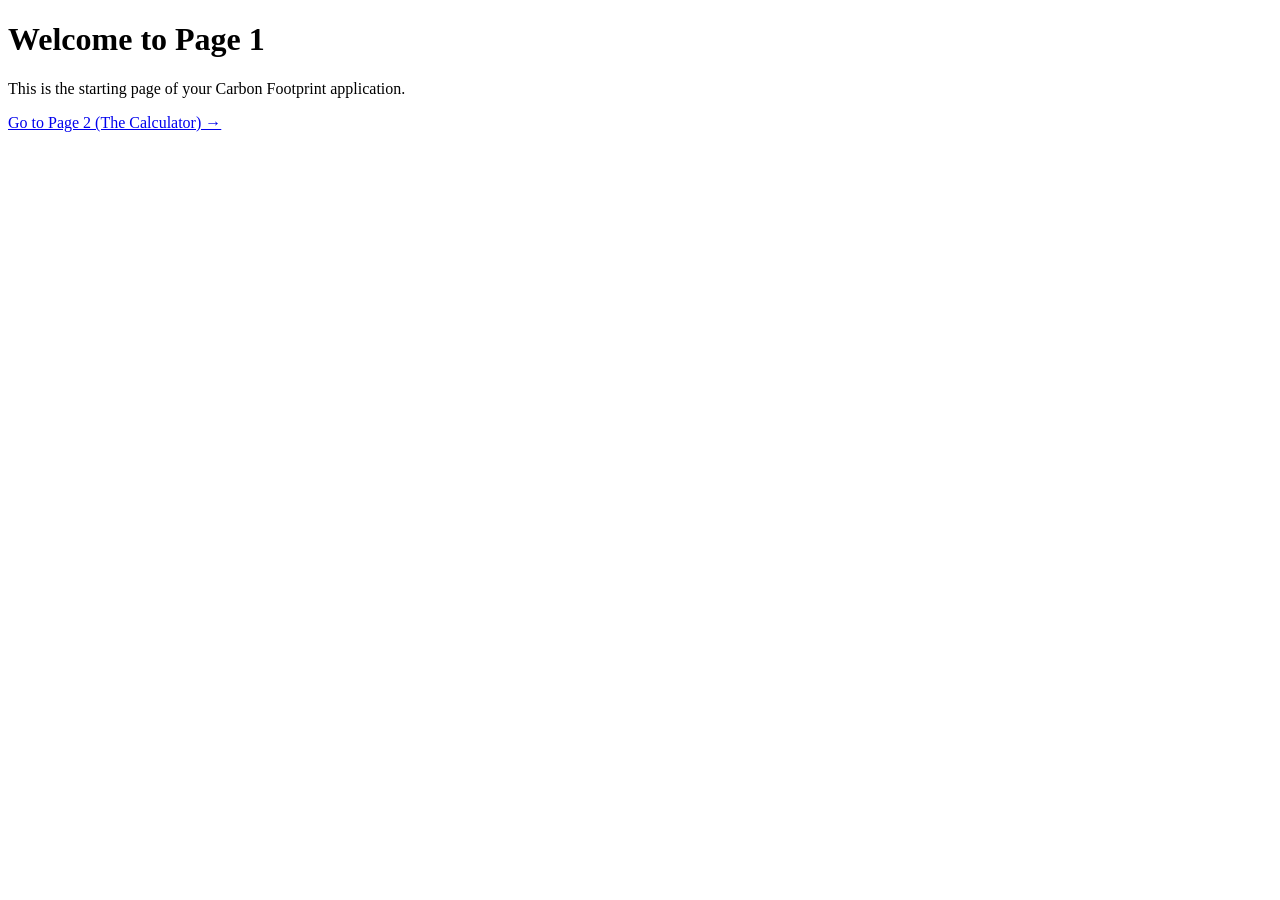
<file: index.html>
<!DOCTYPE html>
<html lang="en">
<head>
    <meta charset="UTF-8">
    <meta name="viewport" content="width=device-width, initial-scale=1.0">
    <title>Page 1: Home</title>
</head>
<body>
    <h1>Welcome to Page 1</h1>
    <p>This is the starting page of your Carbon Footprint application.</p>
    
    <p>
        <a href="page2.html">Go to Page 2 (The Calculator) &rarr;</a>
    </p>
</body>
</html>
</file>
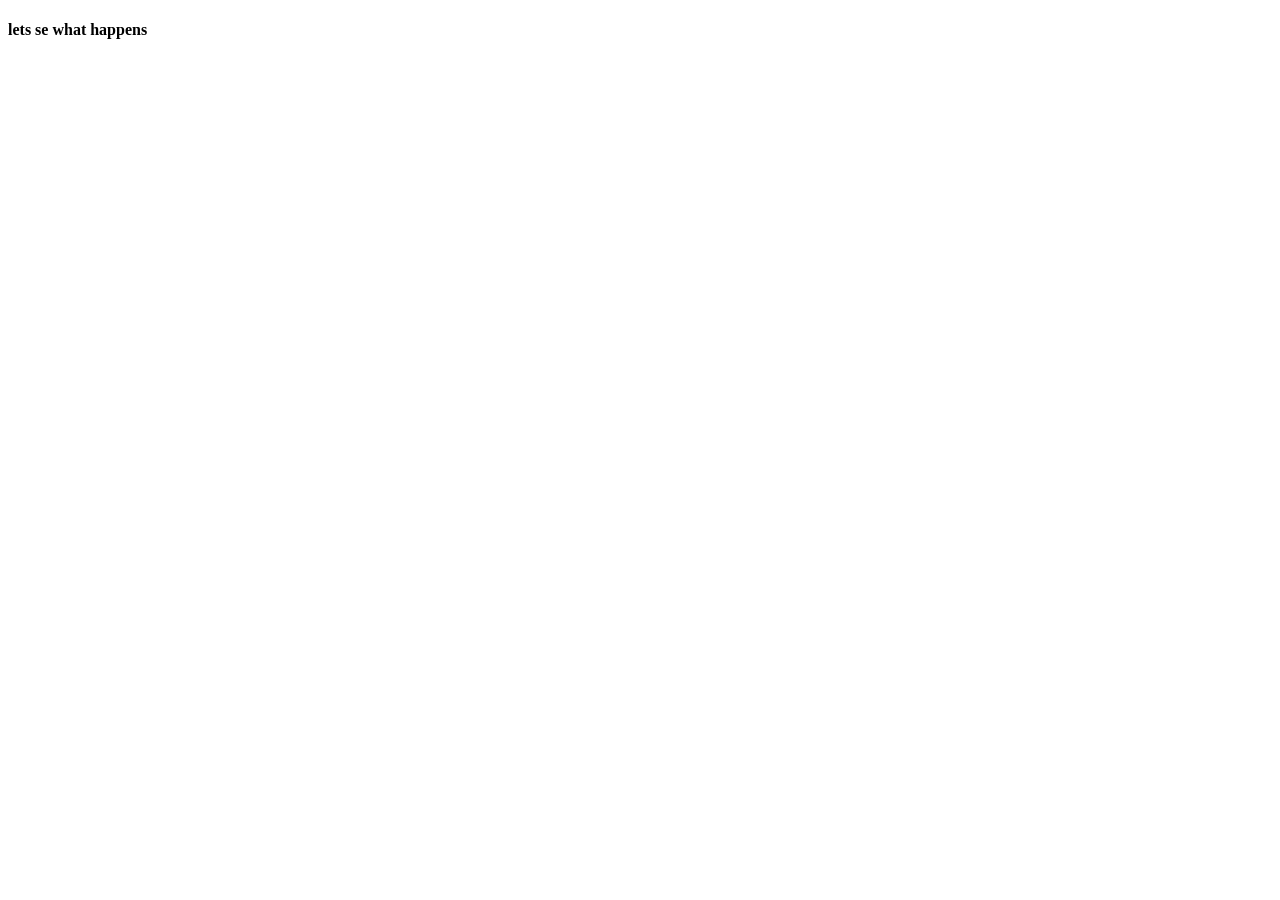
<file: new.html>
<!DOCTYPE html>
<html lang="en">
<head>
    <meta charset="UTF-8">
    <meta name="viewport" content="width=device-width, initial-scale=1.0">
    <title>Document</title>
</head>
<body>
    <h4>lets se what happens</h4>
</body>
</html>
</file>
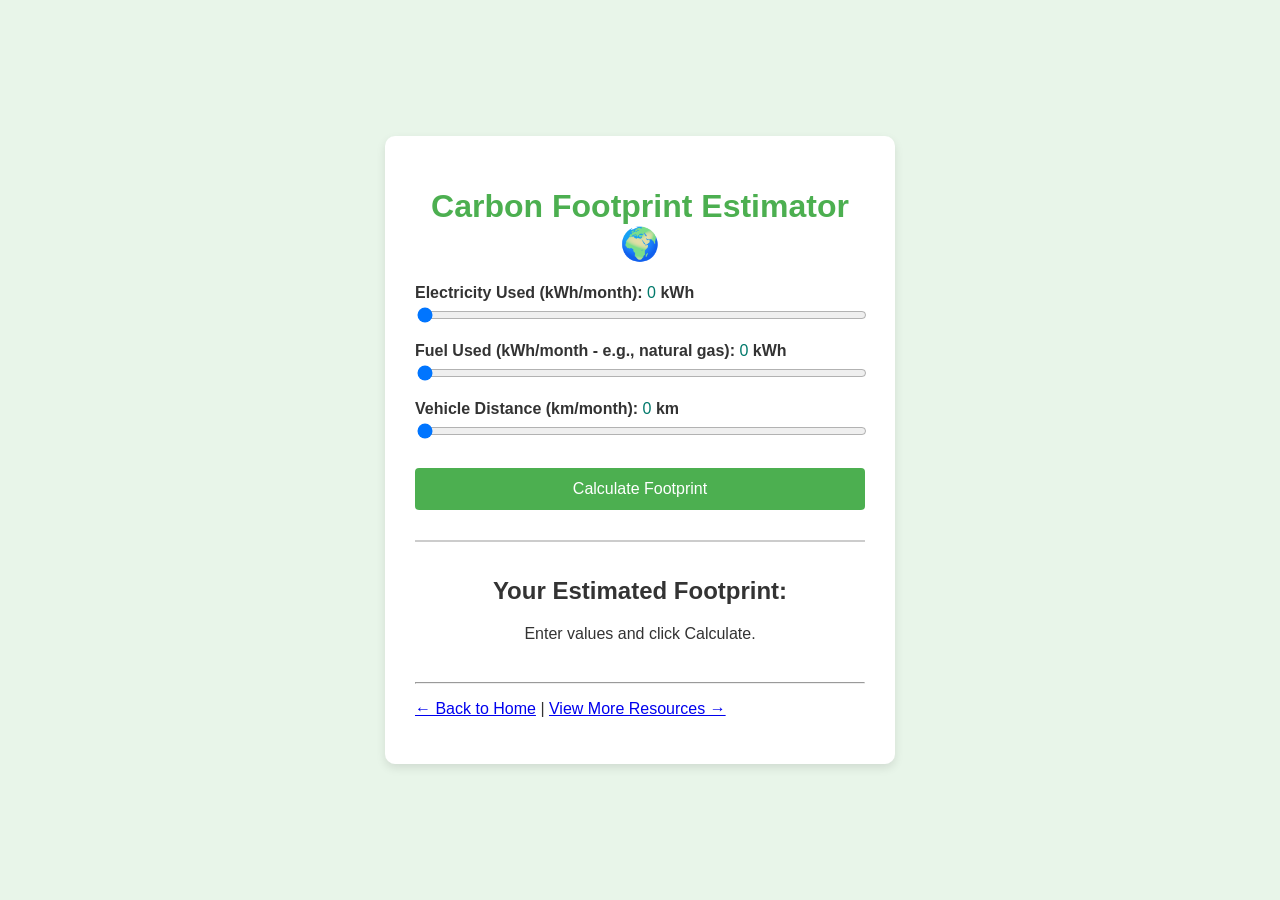
<file: page2.html>
<!DOCTYPE html>
<html lang="en">
<head>
    <meta charset="UTF-8">
    <meta name="viewport" content="width=device-width, initial-scale=1.0">
    <title>Page 2: Carbon Footprint Calculator</title>
    <link rel="stylesheet" href="style.css"> 
</head>
<body>
    <div class="calculator-container">
        <h1>Carbon Footprint Estimator 🌍</h1>

        <form id="carbon-form">
            <label for="electricity">
                Electricity Used (kWh/month): 
                <span id="electricity-value" class="value-display">0</span> kWh
            </label>
            <input type="range" id="electricity" min="0" max="1000" step="10" value="0" required>

            <label for="fuel">
                Fuel Used (kWh/month - e.g., natural gas): 
                <span id="fuel-value" class="value-display">0</span> kWh
            </label>
            <input type="range" id="fuel" min="0" max="500" step="5" value="0" required>

            <label for="transport">
                Vehicle Distance (km/month): 
                <span id="transport-value" class="value-display">0</span> km
            </label>
            <input type="range" id="transport" min="0" max="2000" step="20" value="0" required>

            <button type="submit">Calculate Footprint</button>
        </form>

        <div id="result-area">
            <h2>Your Estimated Footprint:</h2>
            <p id="total-emissions">Enter values and click Calculate.</p>
        </div>
        
        <hr>
        
        <p>
            <a href="index.html">&larr; Back to Home</a> | 
            <a href="page3.html">View More Resources &rarr;</a>
        </p>
    </div>
    
    <script src="script.js"></script>
</body>
</html>
</file>
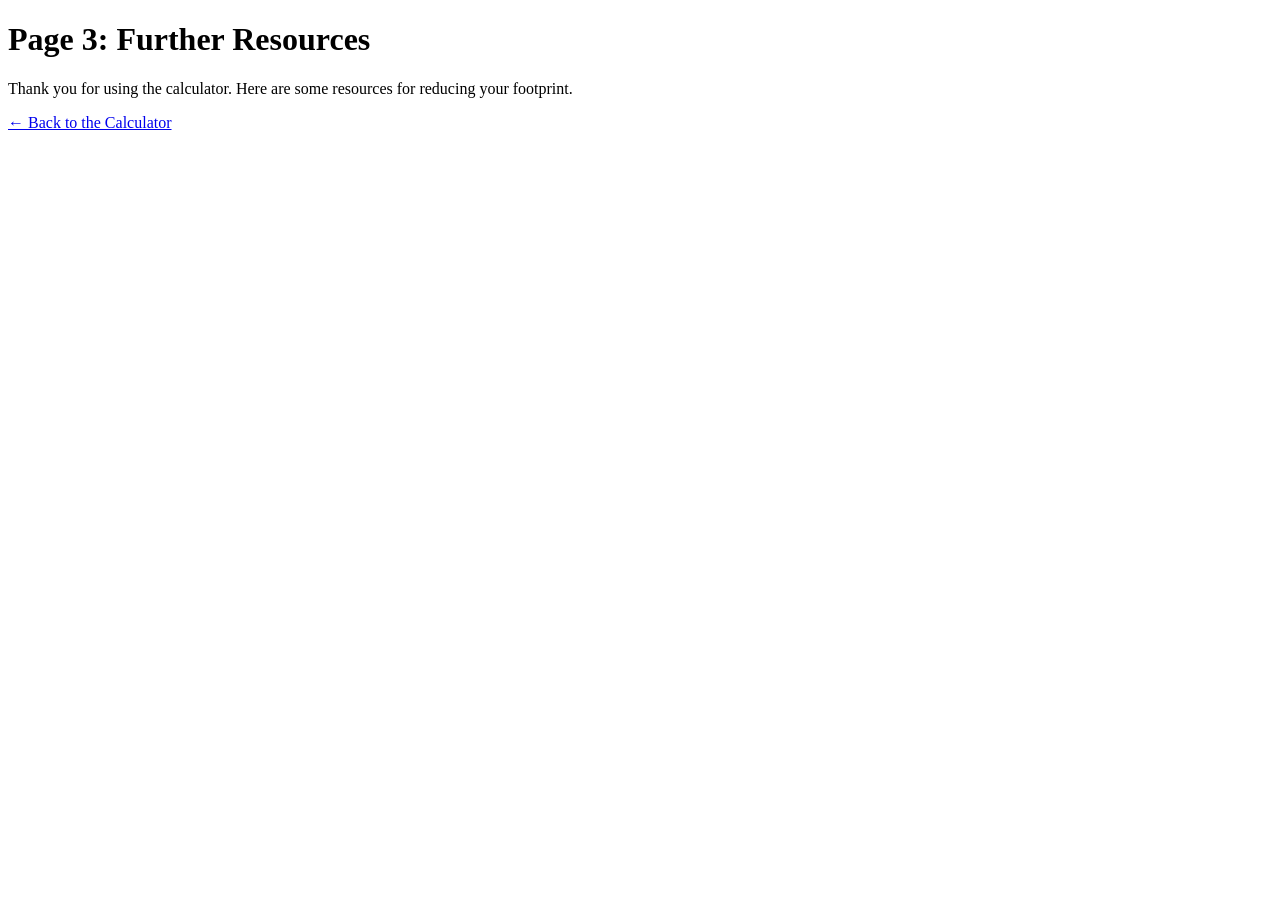
<file: page3.html>
<!DOCTYPE html>
<html lang="en">
<head>
    <meta charset="UTF-8">
    <meta name="viewport" content="width=device-width, initial-scale=1.0">
    <title>Page 3: Resources</title>
</head>
<body>
    <h1>Page 3: Further Resources</h1>
    <p>Thank you for using the calculator. Here are some resources for reducing your footprint.</p>
    
    <p>
        <a href="page2.html">&larr; Back to the Calculator</a>
    </p>
</body>
</html>
</file>
<file: style.css>
body {
    font-family: Arial, sans-serif;
    background-color: #e8f5e9; 
    color: #333;
    display: flex;
    justify-content: center;
    align-items: center;
    min-height: 100vh;
    margin: 0;
}

.calculator-container {
    background-color: white;
    padding: 30px;
    border-radius: 10px;
    box-shadow: 0 4px 10px rgba(0, 0, 0, 0.1);
    width: 90%;
    max-width: 450px;
}

h1 {
    text-align: center;
    color: #4caf50; 
}

label {
    display: block;
    margin-top: 15px;
    font-weight: bold;
}

/* Styling for the numeric display next to the slider */
.value-display {
    font-weight: normal;
    color: #00796b; /* Darker green for value */
}

input[type="range"] {
    width: 100%;
    margin-top: 5px;
}

button {
    width: 100%;
    padding: 12px;
    margin-top: 25px;
    background-color: #4caf50;
    color: white;
    border: none;
    border-radius: 4px;
    font-size: 16px;
    cursor: pointer;
    transition: background-color 0.3s;
}

button:hover {
    background-color: #388e3c;
}

#result-area {
    margin-top: 30px;
    padding: 15px;
    border-top: 2px solid #ccc;
    text-align: center;
}
</file>
